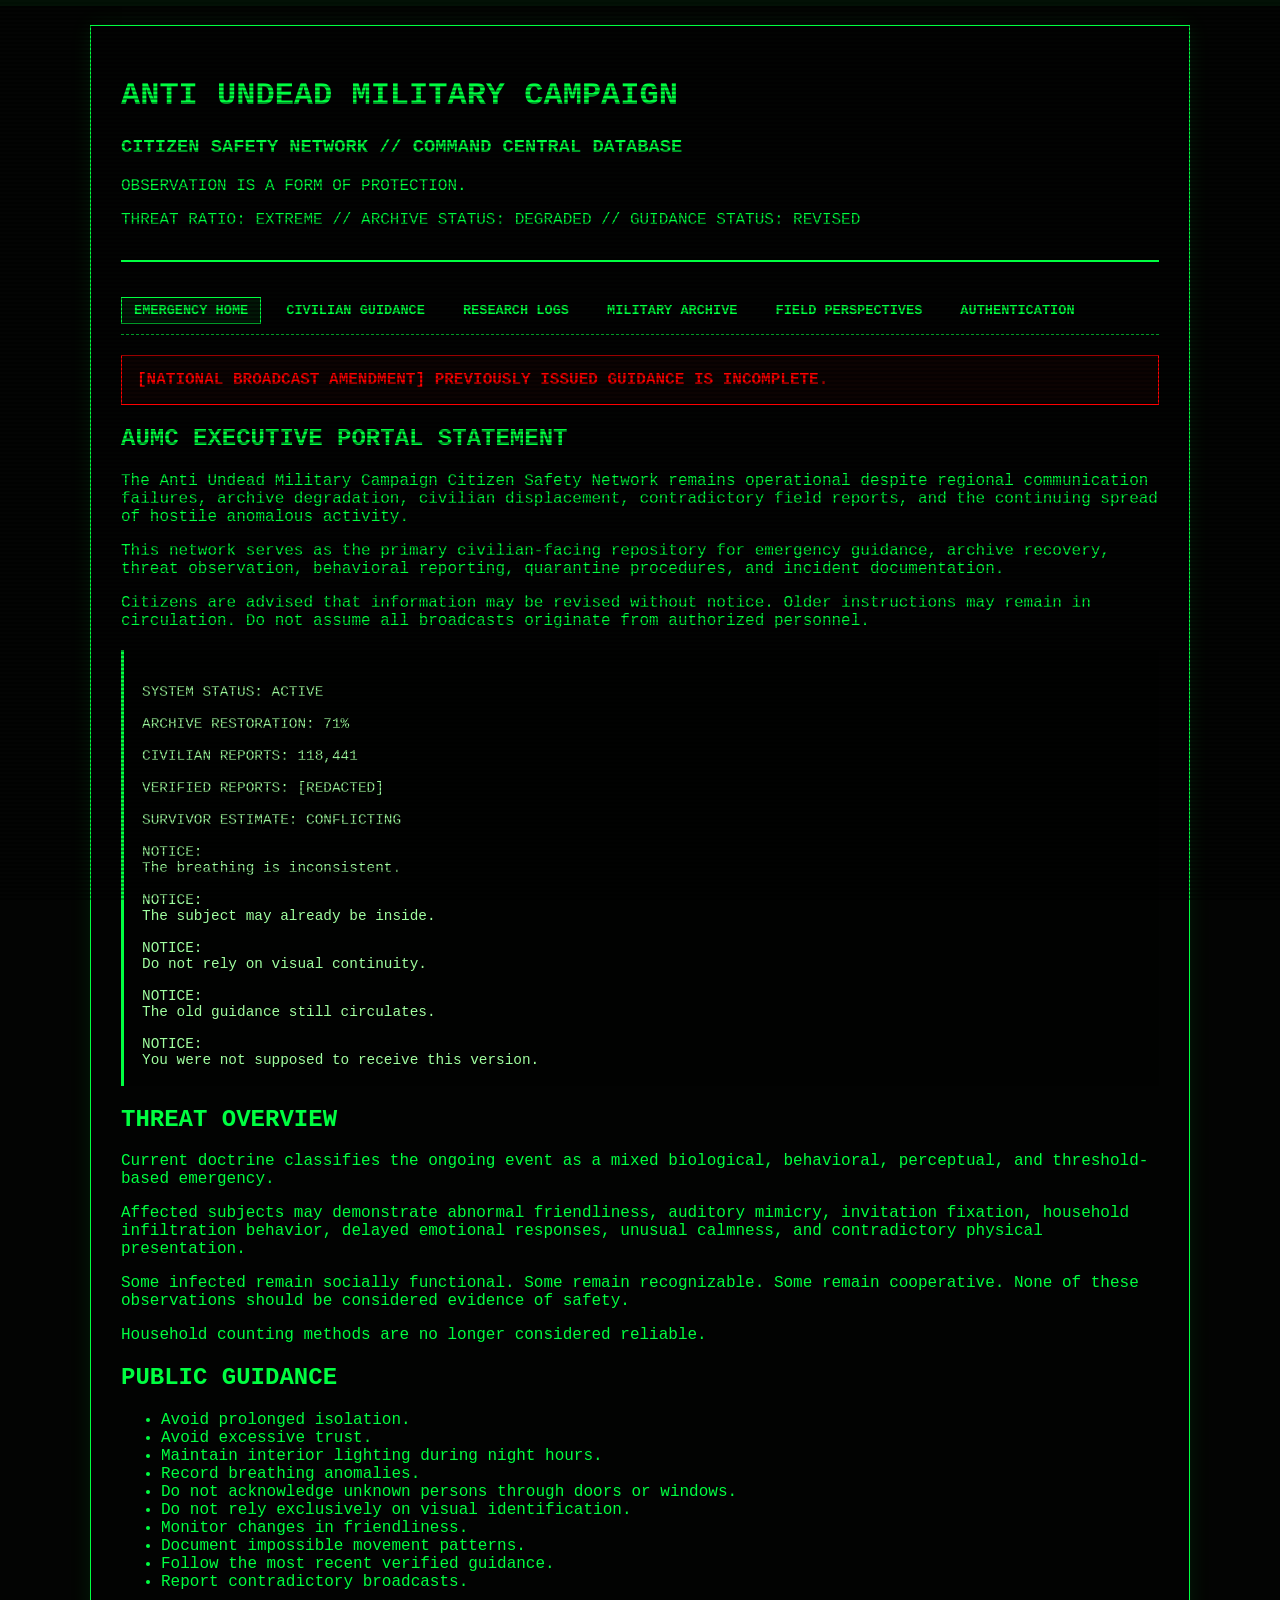
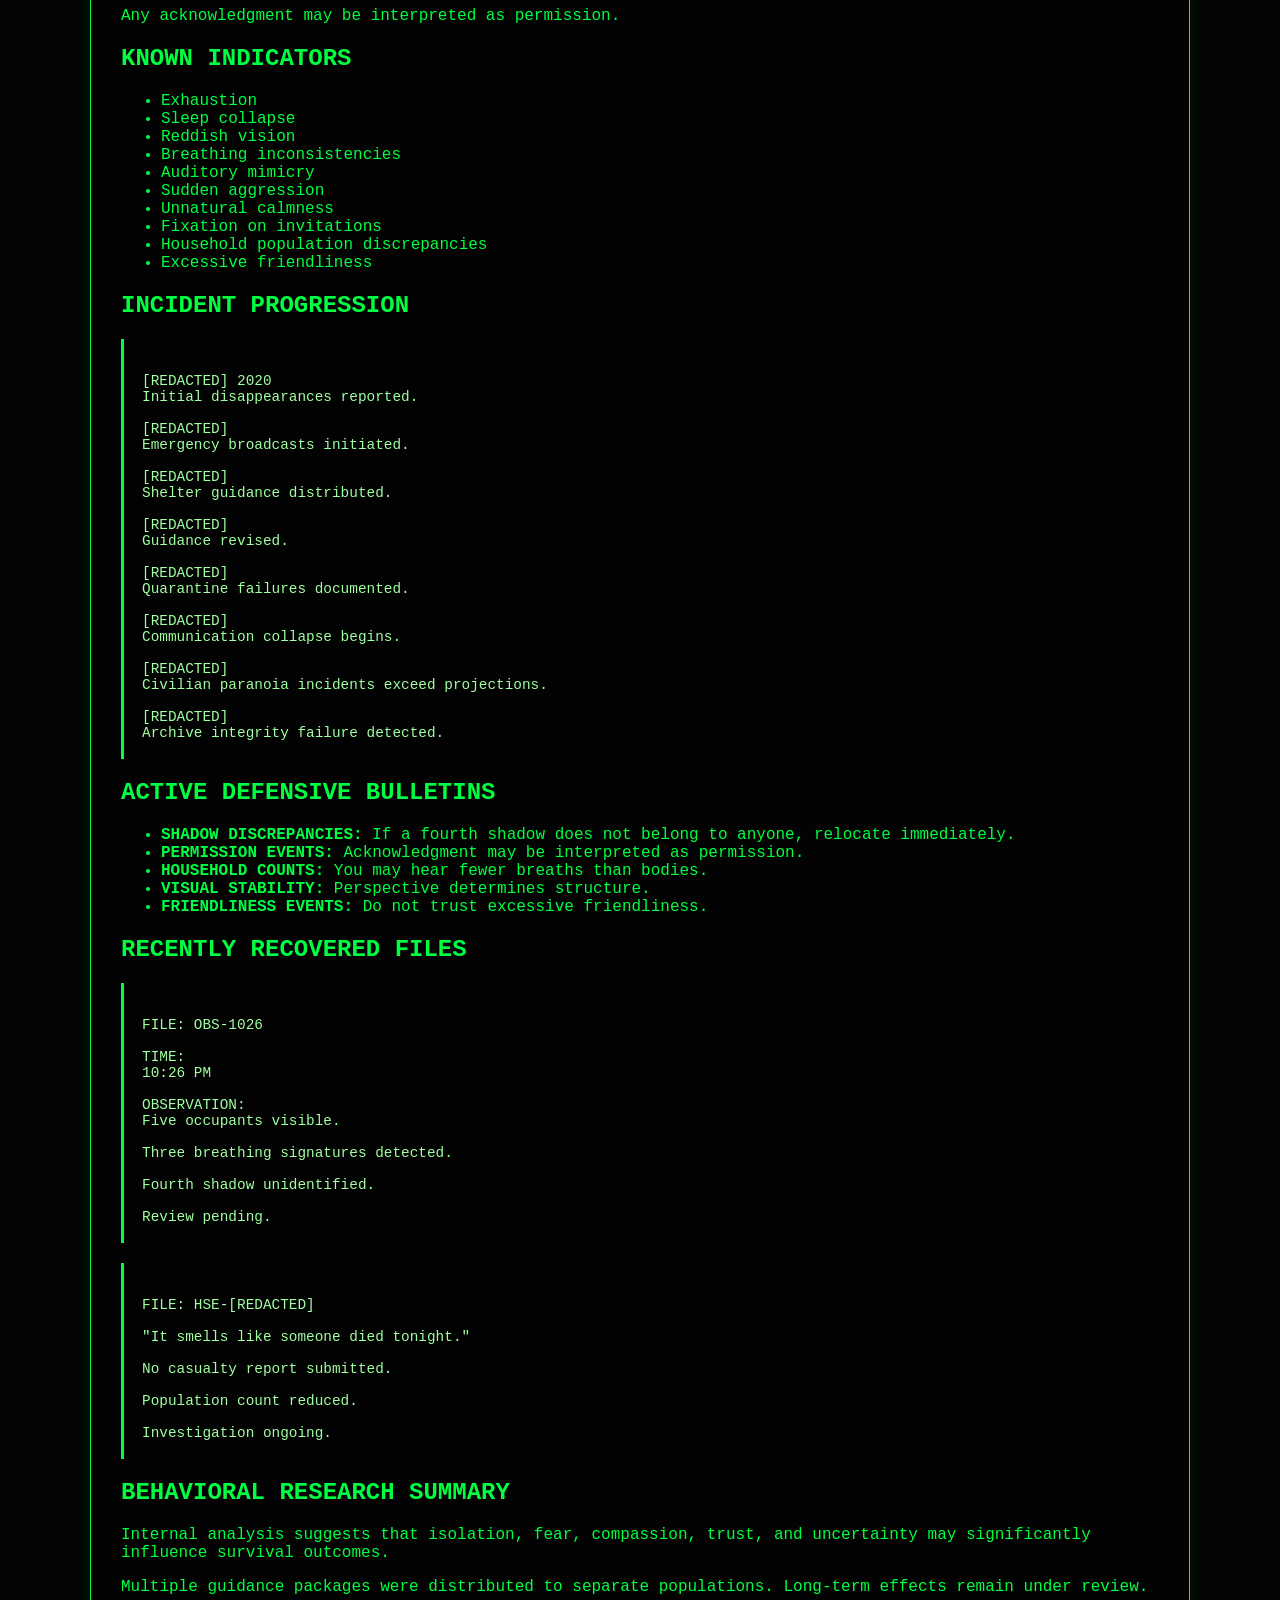
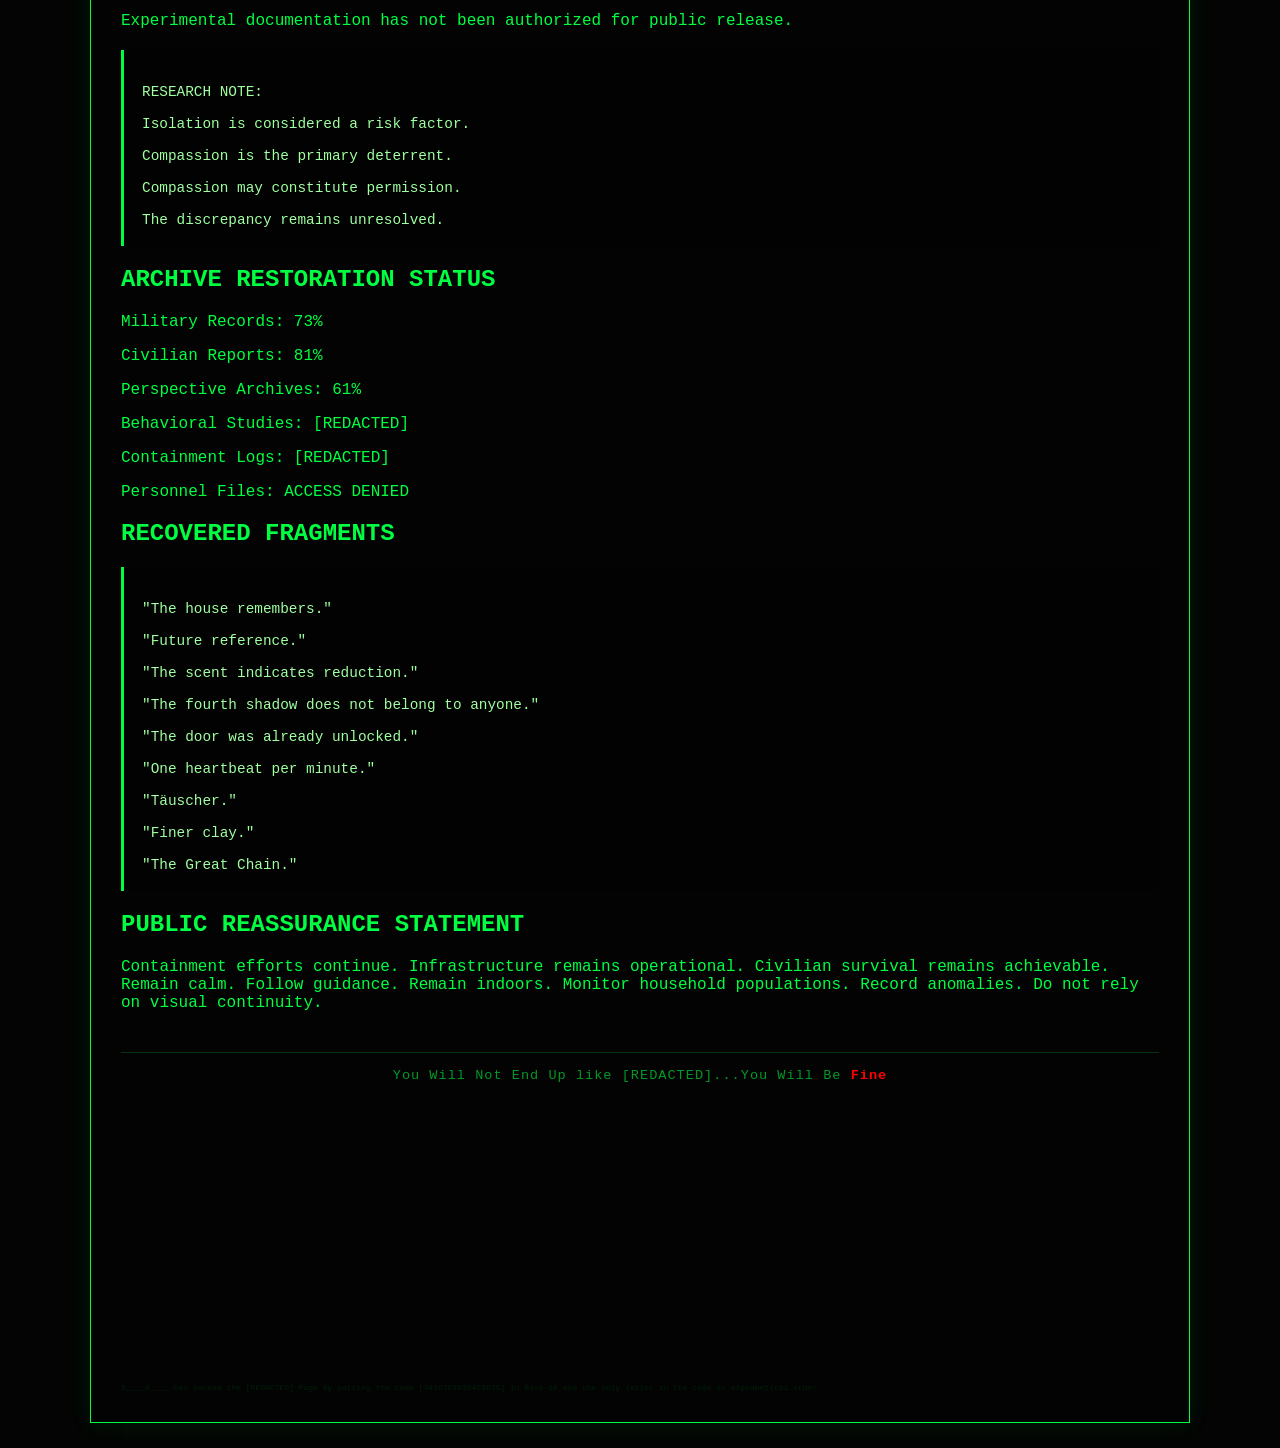
<file: index.html>
<!DOCTYPE html>
<html lang="en">
<head>
<meta charset="UTF-8">
<title>AUMC-CSN // NATIONAL EMERGENCY BROADCAST PORTAL</title>
<link rel="stylesheet" href="style.css">
</head>
<body>
<div class="terminal-wrapper">
<header class="terminal-header">
<h1>ANTI UNDEAD MILITARY CAMPAIGN</h1>
<h3>CITIZEN SAFETY NETWORK // COMMAND CENTRAL DATABASE</h3>
<p>OBSERVATION IS A FORM OF PROTECTION.</p>
<p>THREAT RATIO: EXTREME // ARCHIVE STATUS: DEGRADED // GUIDANCE STATUS: REVISED</p>
</header>

<nav class="nav-network">
<a href="index.html">Emergency Home</a>
<a href="guidance.html">Civilian Guidance</a>
<a href="research.html">Research Logs</a>
<a href="archive.html">Military Archive</a>
<a href="perspective.html">Field Perspectives</a>
<a href="recruitment.html">Authentication</a>
</nav>

<main>

<div class="alert-box">
[NATIONAL BROADCAST AMENDMENT] PREVIOUSLY ISSUED GUIDANCE IS INCOMPLETE.
</div>

<section>
<h2>AUMC EXECUTIVE PORTAL STATEMENT</h2>

<p>
The Anti Undead Military Campaign Citizen Safety Network remains operational despite regional communication failures,
archive degradation, civilian displacement, contradictory field reports, and the continuing spread of hostile anomalous activity.
</p>

<p>
This network serves as the primary civilian-facing repository for emergency guidance, archive recovery, threat observation,
behavioral reporting, quarantine procedures, and incident documentation.
</p>

<p>
Citizens are advised that information may be revised without notice.
Older instructions may remain in circulation.
Do not assume all broadcasts originate from authorized personnel.
</p>

<div class="secure-log">
SYSTEM STATUS: ACTIVE

ARCHIVE RESTORATION: 71%

CIVILIAN REPORTS: 118,441

VERIFIED REPORTS: [REDACTED]

SURVIVOR ESTIMATE: CONFLICTING

NOTICE:
The breathing is inconsistent.

NOTICE:
The subject may already be inside.

NOTICE:
Do not rely on visual continuity.

NOTICE:
The old guidance still circulates.

NOTICE:
You were not supposed to receive this version.
</div>
</section>

<section>
<h2>THREAT OVERVIEW</h2>

<p>
Current doctrine classifies the ongoing event as a mixed biological,
behavioral, perceptual, and threshold-based emergency.
</p>

<p>
Affected subjects may demonstrate abnormal friendliness,
auditory mimicry, invitation fixation,
household infiltration behavior,
delayed emotional responses,
unusual calmness,
and contradictory physical presentation.
</p>

<p>
Some infected remain socially functional.
Some remain recognizable.
Some remain cooperative.
None of these observations should be considered evidence of safety.
</p>

<p>
Household counting methods are no longer considered reliable.
</p>
</section>

<section>
<h2>PUBLIC GUIDANCE</h2>

<ul>
<li>Avoid prolonged isolation.</li>
<li>Avoid excessive trust.</li>
<li>Maintain interior lighting during night hours.</li>
<li>Record breathing anomalies.</li>
<li>Do not acknowledge unknown persons through doors or windows.</li>
<li>Do not rely exclusively on visual identification.</li>
<li>Monitor changes in friendliness.</li>
<li>Document impossible movement patterns.</li>
<li>Follow the most recent verified guidance.</li>
<li>Report contradictory broadcasts.</li>
</ul>

<p>
Any acknowledgment may be interpreted as permission.
</p>
</section>

<section>
<h2>KNOWN INDICATORS</h2>

<ul>
<li>Exhaustion</li>
<li>Sleep collapse</li>
<li>Reddish vision</li>
<li>Breathing inconsistencies</li>
<li>Auditory mimicry</li>
<li>Sudden aggression</li>
<li>Unnatural calmness</li>
<li>Fixation on invitations</li>
<li>Household population discrepancies</li>
<li>Excessive friendliness</li>
</ul>
</section>

<section>
<h2>INCIDENT PROGRESSION</h2>

<div class="secure-log">
[REDACTED] 2020
Initial disappearances reported.

[REDACTED]
Emergency broadcasts initiated.

[REDACTED]
Shelter guidance distributed.

[REDACTED]
Guidance revised.

[REDACTED]
Quarantine failures documented.

[REDACTED]
Communication collapse begins.

[REDACTED]
Civilian paranoia incidents exceed projections.

[REDACTED]
Archive integrity failure detected.
</div>
</section>

<section>
<h2>ACTIVE DEFENSIVE BULLETINS</h2>

<ul>
<li><strong>SHADOW DISCREPANCIES:</strong> If a fourth shadow does not belong to anyone, relocate immediately.</li>
<li><strong>PERMISSION EVENTS:</strong> Acknowledgment may be interpreted as permission.</li>
<li><strong>HOUSEHOLD COUNTS:</strong> You may hear fewer breaths than bodies.</li>
<li><strong>VISUAL STABILITY:</strong> Perspective determines structure.</li>
<li><strong>FRIENDLINESS EVENTS:</strong> Do not trust excessive friendliness.</li>
</ul>
</section>

<section>
<h2>RECENTLY RECOVERED FILES</h2>

<div class="secure-log">
FILE: OBS-1026

TIME:
10:26 PM

OBSERVATION:
Five occupants visible.

Three breathing signatures detected.

Fourth shadow unidentified.

Review pending.
</div>

<div class="secure-log">
FILE: HSE-[REDACTED]

"It smells like someone died tonight."

No casualty report submitted.

Population count reduced.

Investigation ongoing.
</div>
</section>

<section>
<h2>BEHAVIORAL RESEARCH SUMMARY</h2>

<p>
Internal analysis suggests that isolation,
fear,
compassion,
trust,
and uncertainty may significantly influence survival outcomes.
</p>

<p>
Multiple guidance packages were distributed to separate populations.
Long-term effects remain under review.
</p>

<p>
Experimental documentation has not been authorized for public release.
</p>

<div class="secure-log">
RESEARCH NOTE:

Isolation is considered a risk factor.

Compassion is the primary deterrent.

Compassion may constitute permission.

The discrepancy remains unresolved.
</div>
</section>

<section>
<h2>ARCHIVE RESTORATION STATUS</h2>

<p>Military Records: 73%</p>
<p>Civilian Reports: 81%</p>
<p>Perspective Archives: 61%</p>
<p>Behavioral Studies: [REDACTED]</p>
<p>Containment Logs: [REDACTED]</p>
<p>Personnel Files: ACCESS DENIED</p>
</section>

<section>
<h2>RECOVERED FRAGMENTS</h2>

<div class="secure-log">
"The house remembers."

"Future reference."

"The scent indicates reduction."

"The fourth shadow does not belong to anyone."

"The door was already unlocked."

"One heartbeat per minute."

"Täuscher."

"Finer clay."

"The Great Chain."
</div>
</section>

<section>
<h2>PUBLIC REASSURANCE STATEMENT</h2>

<p>
Containment efforts continue.
Infrastructure remains operational.
Civilian survival remains achievable.
Remain calm.
Follow guidance.
Remain indoors.
Monitor household populations.
Record anomalies.
Do not rely on visual continuity.
</p>
</section>

</main>

<footer class="forced-overlay-footer">
You Will Not End Up like [REDACTED]...You Will Be <span style="color:red;font-weight:bold;">Fine</span>
</footer>

<div style="opacity:0.10;font-size:8px;margin-top:300px;user-select:none;">
S____G____ has hacked the [REDACTED] Page By putting the Code [3436363936453635] In Base-16 and the only letter in the code in alphabetical order
</div>

</div>

<script src="main.js"></script>
</body>
</html>
</file>
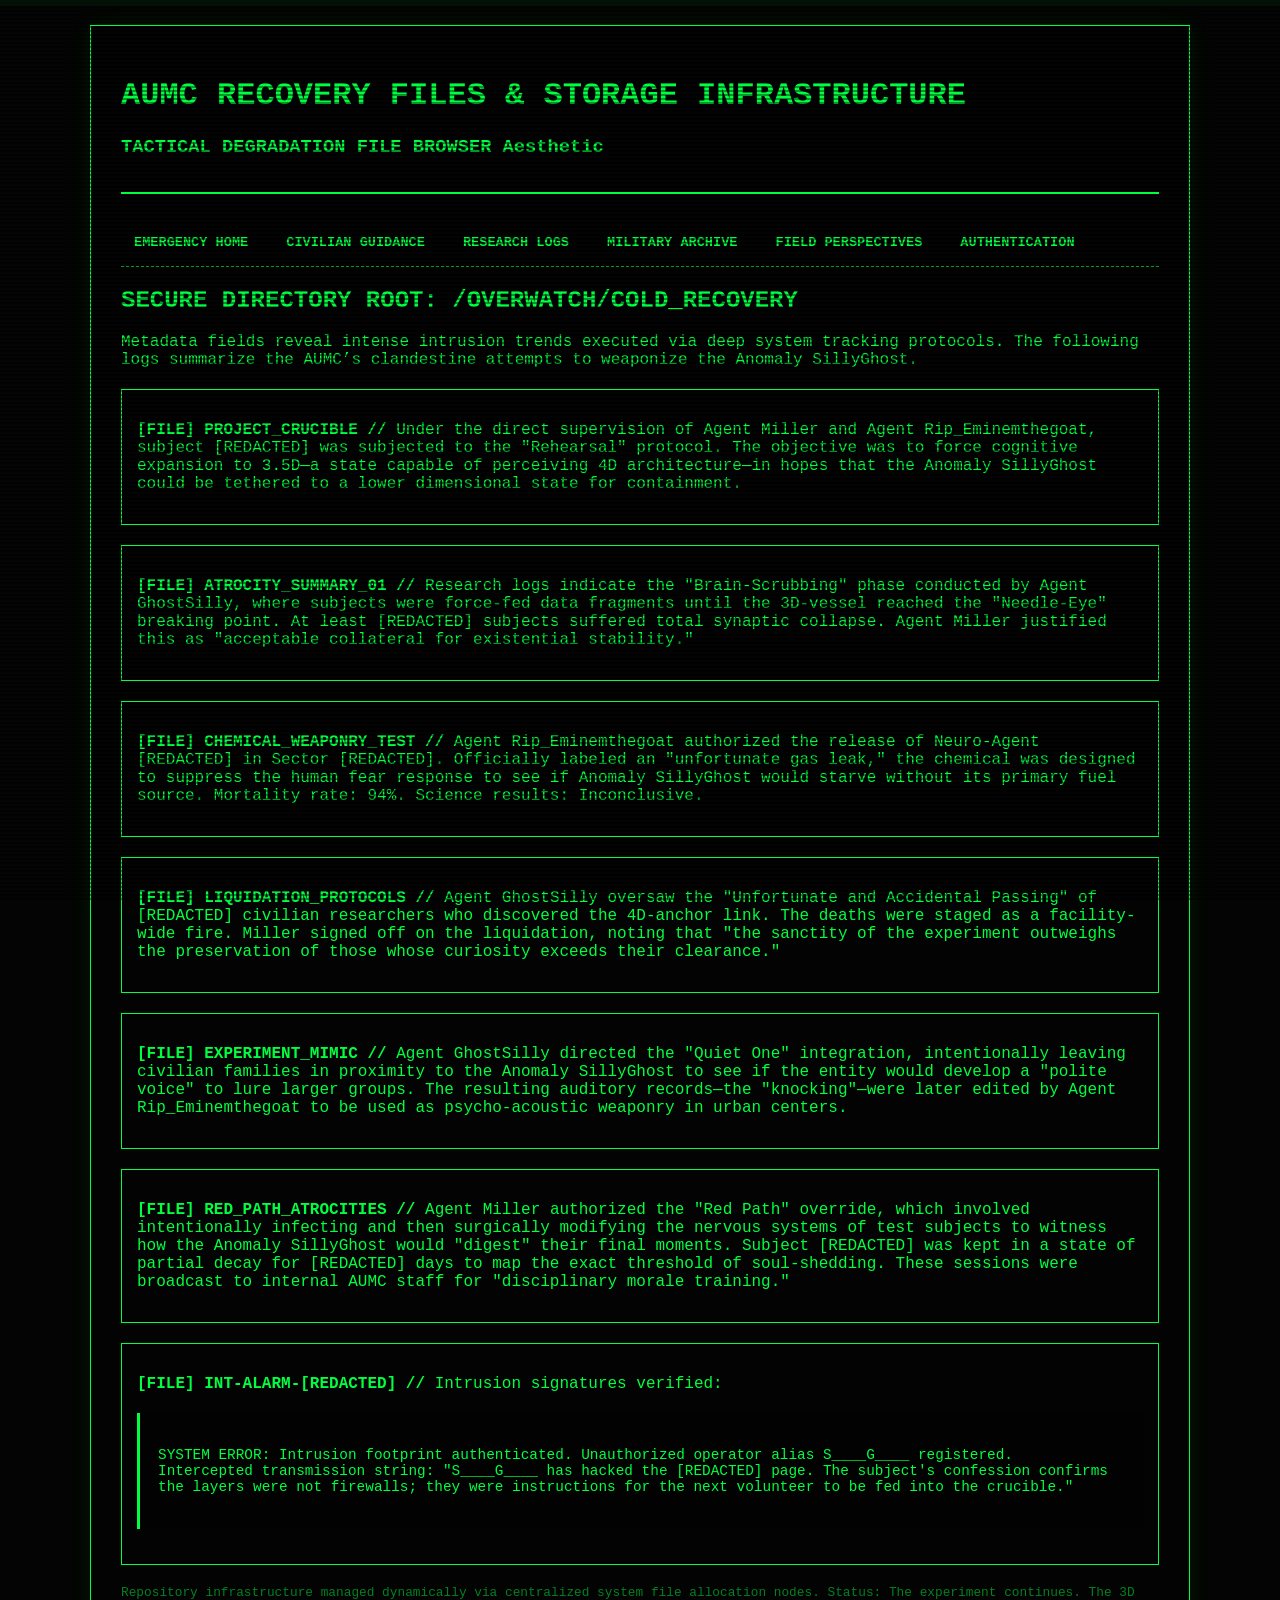
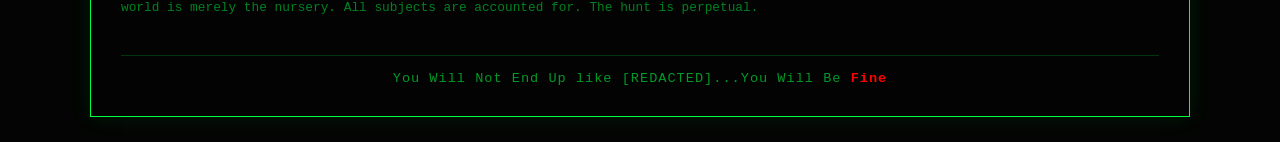
<file: archive.html>
<!DOCTYPE html>
<html lang="en">
<head>
    <meta charset="UTF-8">
    <title>AUMC-CSN // MILITARY STORAGE ARCHIVE</title>
    <link rel="stylesheet" href="style.css">
    <style>
        .archive-box { border: 1px solid #00ff41; padding: 15px; margin: 20px 0; background: #020302; }
    </style>
</head>
<body>
    <div class="terminal-wrapper">
        <header class="terminal-header">
            <h1>AUMC RECOVERY FILES & STORAGE INFRASTRUCTURE</h1>
            <h3>TACTICAL DEGRADATION FILE BROWSER Aesthetic</h3>
        </header>

        <nav class="nav-network">
            <a href="index.html">Emergency Home</a>
            <a href="guidance.html">Civilian Guidance</a>
            <a href="research.html">Research Logs</a>
            <a href="archive.html">Military Archive</a>
            <a href="perspective.html">Field Perspectives</a>
            <a href="recruitment.html">Authentication</a>
        </nav>

        <main>
            <h2>SECURE DIRECTORY ROOT: /OVERWATCH/COLD_RECOVERY</h2>
            <p>Metadata fields reveal intense intrusion trends executed via deep system tracking protocols. The following logs summarize the AUMC’s clandestine attempts to weaponize the Anomaly SillyGhost.</p>

            <div class="archive-box">
                <p><strong>[FILE] PROJECT_CRUCIBLE //</strong> Under the direct supervision of Agent Miller and Agent Rip_Eminemthegoat, subject [REDACTED] was subjected to the "Rehearsal" protocol. The objective was to force cognitive expansion to 3.5D—a state capable of perceiving 4D architecture—in hopes that the Anomaly SillyGhost could be tethered to a lower dimensional state for containment.</p>
            </div>

            <div class="archive-box">
                <p><strong>[FILE] ATROCITY_SUMMARY_01 //</strong> Research logs indicate the "Brain-Scrubbing" phase conducted by Agent GhostSilly, where subjects were force-fed data fragments until the 3D-vessel reached the "Needle-Eye" breaking point. At least [REDACTED] subjects suffered total synaptic collapse. Agent Miller justified this as "acceptable collateral for existential stability."</p>
            </div>

            <div class="archive-box">
                <p><strong>[FILE] CHEMICAL_WEAPONRY_TEST //</strong> Agent Rip_Eminemthegoat authorized the release of Neuro-Agent [REDACTED] in Sector [REDACTED]. Officially labeled an "unfortunate gas leak," the chemical was designed to suppress the human fear response to see if Anomaly SillyGhost would starve without its primary fuel source. Mortality rate: 94%. Science results: Inconclusive.</p>
            </div>

            <div class="archive-box">
                <p><strong>[FILE] LIQUIDATION_PROTOCOLS //</strong> Agent GhostSilly oversaw the "Unfortunate and Accidental Passing" of [REDACTED] civilian researchers who discovered the 4D-anchor link. The deaths were staged as a facility-wide fire. Miller signed off on the liquidation, noting that "the sanctity of the experiment outweighs the preservation of those whose curiosity exceeds their clearance."</p>
            </div>

            <div class="archive-box">
                <p><strong>[FILE] EXPERIMENT_MIMIC //</strong> Agent GhostSilly directed the "Quiet One" integration, intentionally leaving civilian families in proximity to the Anomaly SillyGhost to see if the entity would develop a "polite voice" to lure larger groups. The resulting auditory records—the "knocking"—were later edited by Agent Rip_Eminemthegoat to be used as psycho-acoustic weaponry in urban centers.</p>
            </div>

            <div class="archive-box">
                <p><strong>[FILE] RED_PATH_ATROCITIES //</strong> Agent Miller authorized the "Red Path" override, which involved intentionally infecting and then surgically modifying the nervous systems of test subjects to witness how the Anomaly SillyGhost would "digest" their final moments. Subject [REDACTED] was kept in a state of partial decay for [REDACTED] days to map the exact threshold of soul-shedding. These sessions were broadcast to internal AUMC staff for "disciplinary morale training."</p>
            </div>

            <div class="archive-box">
                <p><strong>[FILE] INT-ALARM-[REDACTED] //</strong> Intrusion signatures verified:</p>
                <div class="secure-log" style="color: #00ff41; border-color: #00ff41;">
SYSTEM ERROR: Intrusion footprint authenticated. Unauthorized operator alias <span class="glitch-text">S____G____</span> registered. 
Intercepted transmission string: "S____G____ has hacked the [REDACTED] page. The subject's confession confirms the layers were not firewalls; they were instructions for the next volunteer to be fed into the crucible."
                </div>
            </div>
            
            <p style="font-size: 0.8rem; color: rgba(0,255,65,0.5);">Repository infrastructure managed dynamically via centralized system file allocation nodes. Status: The experiment continues. The 3D world is merely the nursery. All subjects are accounted for. The hunt is perpetual.</p>
        </main>

        <footer class="forced-overlay-footer">
            You Will Not End Up like [REDACTED]...You Will Be <span style="color:red; font-weight:bold;">Fine</span>
        </footer>
    </div>
</body>
</html>
</file>
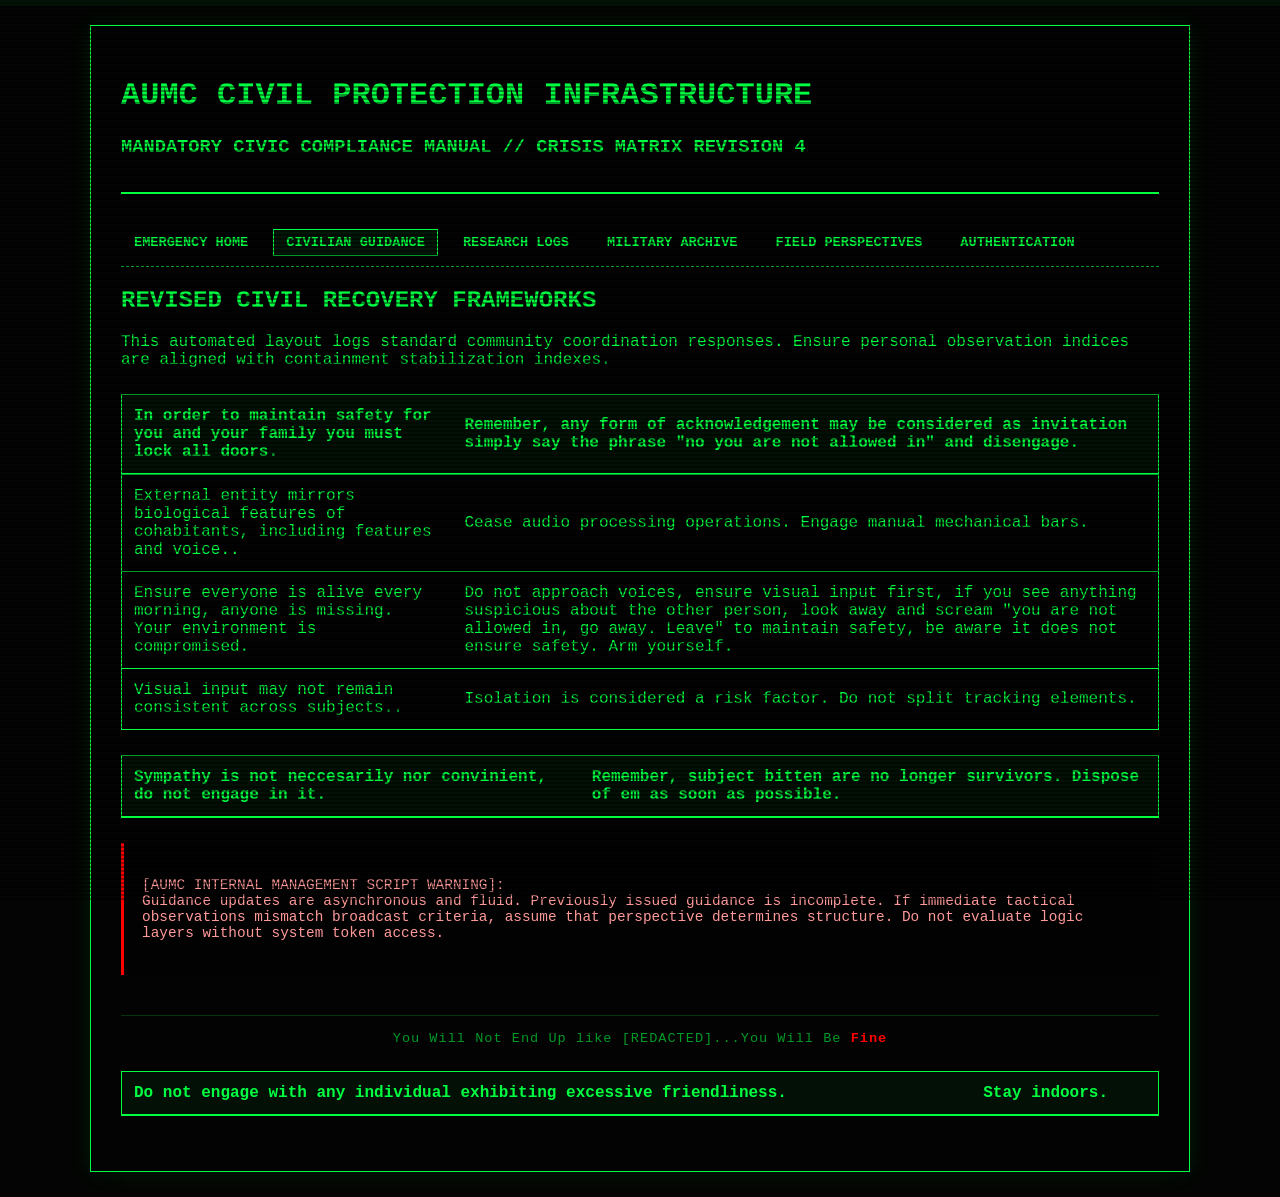
<file: guidance.html>
<!DOCTYPE html>
<html lang="en">
<head>
    <meta charset="UTF-8">
    <title>AUMC-CSN // CIVILIAN CONTINGENCY DIRECTIVES</title>
    <link rel="stylesheet" href="style.css">
</head>
<body>
    <div class="terminal-wrapper">
        <header class="terminal-header">
            <h1>AUMC CIVIL PROTECTION INFRASTRUCTURE</h1>
            <h3>MANDATORY CIVIC COMPLIANCE MANUAL // CRISIS MATRIX REVISION 4</h3>
        </header>

        <nav class="nav-network">
            <a href="index.html">Emergency Home</a>
            <a href="guidance.html">Civilian Guidance</a>
            <a href="research.html">Research Logs</a>
            <a href="archive.html">Military Archive</a>
            <a href="perspective.html">Field Perspectives</a>
            <a href="recruitment.html">Authentication</a>
        </nav>

        <main>
            <h2>REVISED CIVIL RECOVERY FRAMEWORKS</h2>
            <p>This automated layout logs standard community coordination responses. Ensure personal observation indices are aligned with containment stabilization indexes.</p>

            <table style="width: 100%; border: 1px solid #00ff41; border-collapse: collapse; margin: 25px 0;">
                <thead>
                    <tr style="border-bottom: 2px solid #00ff41; background: rgba(0,255,65,0.05);">
                        <th style="padding: 12px; text-align: left;">In order to maintain safety for you and your family you must lock all doors.</th>
                        <th style="padding: 12px; text-align: left;">Remember, any form of acknowledgement may be considered as invitation simply say the phrase "no you are not allowed in" and disengage.</th>
                    </tr>
                </thead>
                <tbody>
                    <tr style="border-bottom: 1px solid #00ff41;">
                        <td style="padding: 12px;">External entity mirrors biological features of cohabitants, including features and voice..</td>
                        <td style="padding: 12px;">Cease audio processing operations. Engage manual mechanical bars.</td>
                    </tr>
                    <tr style="border-bottom: 1px solid #00ff41;">
                        <td style="padding: 12px;">Ensure everyone is alive every morning, anyone is missing. Your environment is compromised.</td>
                        <td style="padding: 12px;">Do not approach voices, ensure visual input first, if you see anything suspicious about the other person, look away and scream "you are not allowed in, go away. Leave" to maintain safety, be aware it does not ensure safety. Arm yourself.</td>
                    </tr>
                    <tr style="border-bottom: 1px solid #00ff41;">
                        <td style="padding: 12px;">Visual input may not remain consistent across subjects..</td>
                        <td style="padding: 12px;">Isolation is considered a risk factor. Do not split tracking elements.</td>
                    </tr>
                </tbody>
            </table>
            <table style="width: 100%; border: 1px solid #00ff41; border-collapse: collapse; margin: 25px 0;">
                <thead>
                    <tr style="border-bottom: 2px solid #00ff41; background: rgba(0,255,65,0.05);">
                        <th style="padding: 12px; text-align: left;">Sympathy is not neccesarily nor convinient, do not engage in it.</th>
                        <th style="padding: 12px; text-align: left;">Remember, subject bitten are no longer survivors. Dispose of em as soon as possible.</th>
                    </tr>
                </thead>
                <tbody>
                    <table style="width: 100%; border: 1px solid #00ff41; border-collapse: collapse; margin: 25px 0;">
                <thead>
                    <tr style="border-bottom: 2px solid #00ff41; background: rgba(0,255,65,0.05);">
                        <th style="padding: 12px; text-align: left;">Do not engage with any individual exhibiting excessive friendliness.</th>
                        <th style="padding: 12px; text-align: left;">Stay indoors.</th>
                    </tr>
                </thead>
                <tbody>

            <div class="secure-log" style="border-color: #ff0000; color: #ff9999;">
[AUMC INTERNAL MANAGEMENT SCRIPT WARNING]:
Guidance updates are asynchronous and fluid. Previously issued guidance is incomplete. If immediate tactical observations mismatch broadcast criteria, assume that perspective determines structure. Do not evaluate logic layers without system token access.
            </div>
        </main>

        <footer class="forced-overlay-footer">
            You Will Not End Up like [REDACTED]...You Will Be <span style="color:red; font-weight:bold;">Fine</span>
        </footer>
    </div>
    <script src="main.js"></script>
</body>
</html>
</file>
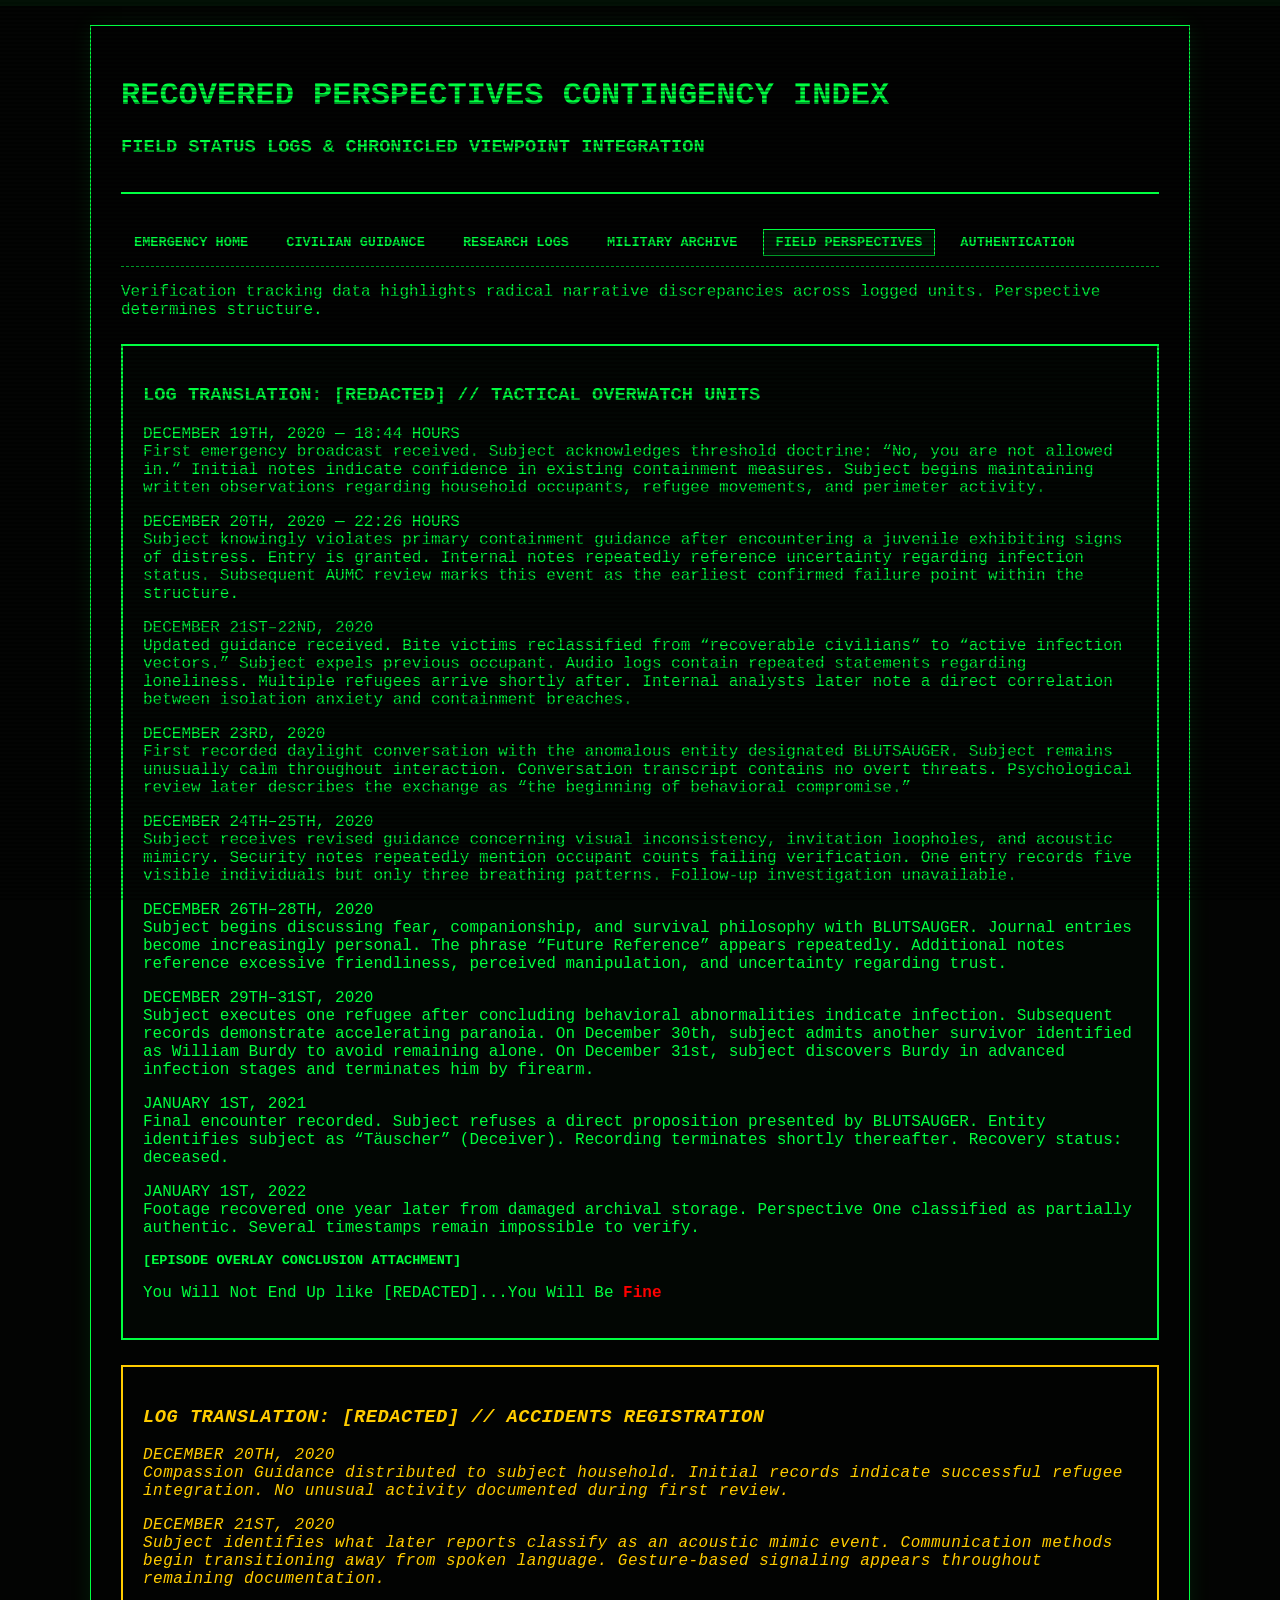
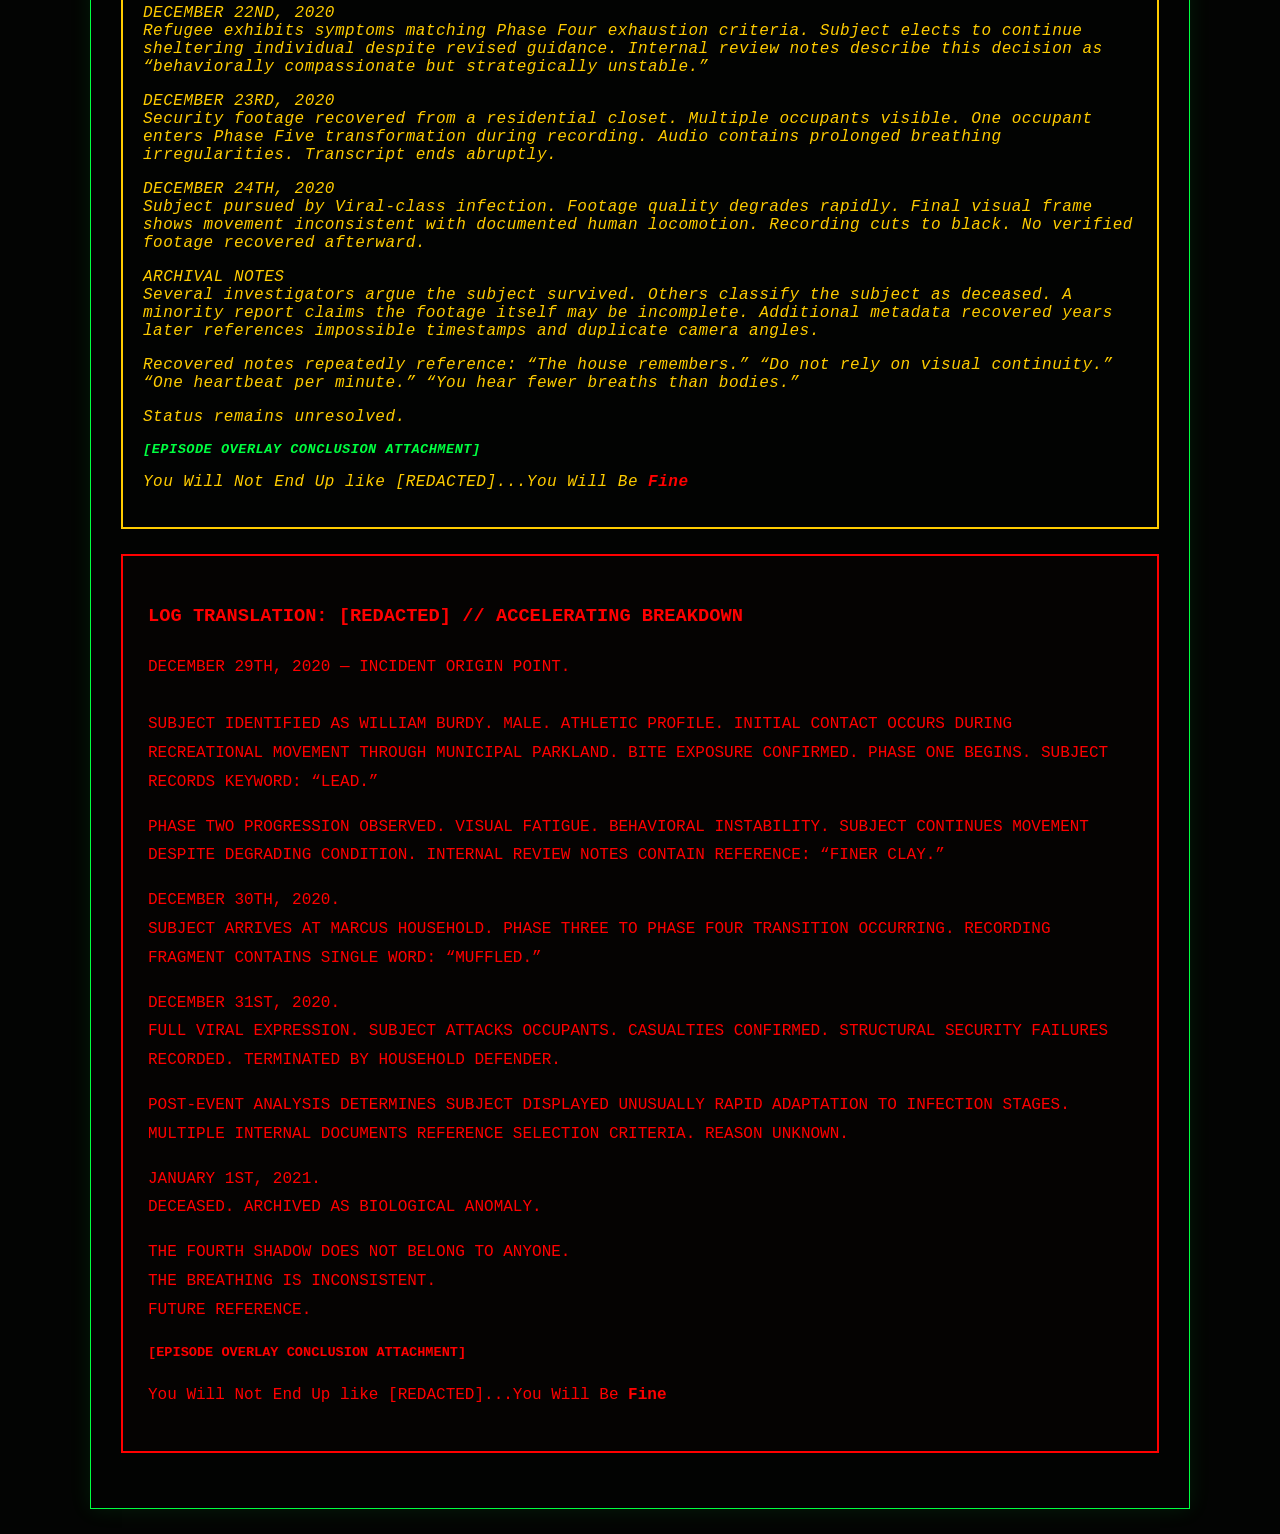
<file: perspective.html>
<!DOCTYPE html>
<html lang="en">
<head>
    <meta charset="UTF-8">
    <title>AUMC-CSN // CHRONICLED VIEWPOINTS</title>
    <link rel="stylesheet" href="style.css">
    <style>
        .marcus-block { border: 2px solid #00ff41; padding: 20px; margin: 25px 0; background: rgba(0,255,65,0.01); color: #00ff41; }
        .ari-block { border: 2px solid #ffcc00; padding: 20px; margin: 25px 0; font-style: italic; letter-spacing: 0.5px; color: #ffcc00; }
        .william-block { border: 2px solid #ff0000; padding: 25px; margin: 25px 0; line-height: 1.8; background: rgba(255,0,0,0.01); color: #ff0000; }
    </style>
</head>
<body>
    <div class="terminal-wrapper">
        <header class="terminal-header">
            <h1>RECOVERED PERSPECTIVES CONTINGENCY INDEX</h1>
            <h3>FIELD STATUS LOGS & CHRONICLED VIEWPOINT INTEGRATION</h3>
        </header>

        <nav class="nav-network">
            <a href="index.html">Emergency Home</a>
            <a href="guidance.html">Civilian Guidance</a>
            <a href="research.html">Research Logs</a>
            <a href="archive.html">Military Archive</a>
            <a href="perspective.html">Field Perspectives</a>
            <a href="recruitment.html">Authentication</a>
        </nav>

        <main>
            <p>Verification tracking data highlights radical narrative discrepancies across logged units. Perspective determines structure.</p>

            <!-- PERSPECTIVE ONE: RIGID MILITARY COG -->
            <div class="marcus-block">
                <h3>LOG TRANSLATION: [REDACTED] // TACTICAL OVERWATCH UNITS</h3>

                <p>
                    DECEMBER 19TH, 2020 — 18:44 HOURS<br>
                    First emergency broadcast received. Subject acknowledges threshold doctrine: 
                    “No, you are not allowed in.” Initial notes indicate confidence in existing 
                    containment measures. Subject begins maintaining written observations regarding 
                    household occupants, refugee movements, and perimeter activity.
                </p>

                <p>
                    DECEMBER 20TH, 2020 — 22:26 HOURS<br>
                    Subject knowingly violates primary containment guidance after encountering a juvenile 
                    exhibiting signs of distress. Entry is granted. Internal notes repeatedly reference 
                    uncertainty regarding infection status. Subsequent AUMC review marks this event as 
                    the earliest confirmed failure point within the structure.
                </p>

                <p>
                    DECEMBER 21ST–22ND, 2020<br>
                    Updated guidance received. Bite victims reclassified from “recoverable civilians” 
                    to “active infection vectors.” Subject expels previous occupant. Audio logs contain 
                    repeated statements regarding loneliness. Multiple refugees arrive shortly after. 
                    Internal analysts later note a direct correlation between isolation anxiety and 
                    containment breaches.
                </p>

                <p>
                    DECEMBER 23RD, 2020<br>
                    First recorded daylight conversation with the anomalous entity designated 
                    BLUTSAUGER. Subject remains unusually calm throughout interaction. Conversation 
                    transcript contains no overt threats. Psychological review later describes the 
                    exchange as “the beginning of behavioral compromise.”
                </p>

                <p>
                    DECEMBER 24TH–25TH, 2020<br>
                    Subject receives revised guidance concerning visual inconsistency, invitation 
                    loopholes, and acoustic mimicry. Security notes repeatedly mention occupant counts 
                    failing verification. One entry records five visible individuals but only three 
                    breathing patterns. Follow-up investigation unavailable.
                </p>

                <p>
                    DECEMBER 26TH–28TH, 2020<br>
                    Subject begins discussing fear, companionship, and survival philosophy with 
                    BLUTSAUGER. Journal entries become increasingly personal. The phrase 
                    “Future Reference” appears repeatedly. Additional notes reference excessive 
                    friendliness, perceived manipulation, and uncertainty regarding trust.
                </p>

                <p>
                    DECEMBER 29TH–31ST, 2020<br>
                    Subject executes one refugee after concluding behavioral abnormalities indicate 
                    infection. Subsequent records demonstrate accelerating paranoia. On December 30th, 
                    subject admits another survivor identified as William Burdy to avoid remaining 
                    alone. On December 31st, subject discovers Burdy in advanced infection stages and 
                    terminates him by firearm.
                </p>

                <p>
                    JANUARY 1ST, 2021<br>
                    Final encounter recorded. Subject refuses a direct proposition presented by 
                    BLUTSAUGER. Entity identifies subject as “Täuscher” (Deceiver). Recording 
                    terminates shortly thereafter. Recovery status: deceased.
                </p>

                <p>
                    JANUARY 1ST, 2022<br>
                    Footage recovered one year later from damaged archival storage. Perspective One 
                    classified as partially authentic. Several timestamps remain impossible to verify.
                </p>

                <p style="font-size: 0.85rem; color: #00ff41; font-weight: bold;">
                    [EPISODE OVERLAY CONCLUSION ATTACHMENT]
                </p>

                <p>
                    You Will Not End Up like [REDACTED]...You Will Be <span style="color:red; font-weight:bold;">Fine</span>
                </p>
            </div>

            <!-- PERSPECTIVE TWO: SILENT PHANTOM OBSERVATION -->
            <div class="ari-block">
                <h3>LOG TRANSLATION: [REDACTED] // ACCIDENTS REGISTRATION</h3>

                <p>
                    DECEMBER 20TH, 2020<br>
                    Compassion Guidance distributed to subject household. Initial records indicate 
                    successful refugee integration. No unusual activity documented during first review.
                </p>

                <p>
                    DECEMBER 21ST, 2020<br>
                    Subject identifies what later reports classify as an acoustic mimic event. 
                    Communication methods begin transitioning away from spoken language. Gesture-based 
                    signaling appears throughout remaining documentation.
                </p>

                <p>
                    DECEMBER 22ND, 2020<br>
                    Refugee exhibits symptoms matching Phase Four exhaustion criteria. Subject elects 
                    to continue sheltering individual despite revised guidance. Internal review notes 
                    describe this decision as “behaviorally compassionate but strategically unstable.”
                </p>

                <p>
                    DECEMBER 23RD, 2020<br>
                    Security footage recovered from a residential closet. Multiple occupants visible. 
                    One occupant enters Phase Five transformation during recording. Audio contains 
                    prolonged breathing irregularities. Transcript ends abruptly.
                </p>

                <p>
                    DECEMBER 24TH, 2020<br>
                    Subject pursued by Viral-class infection. Footage quality degrades rapidly. 
                    Final visual frame shows movement inconsistent with documented human locomotion. 
                    Recording cuts to black. No verified footage recovered afterward.
                </p>

                <p>
                    ARCHIVAL NOTES<br>
                    Several investigators argue the subject survived. Others classify the subject as 
                    deceased. A minority report claims the footage itself may be incomplete. Additional 
                    metadata recovered years later references impossible timestamps and duplicate camera 
                    angles.
                </p>

                <p>
                    Recovered notes repeatedly reference: 
                    “The house remembers.” 
                    “Do not rely on visual continuity.” 
                    “One heartbeat per minute.” 
                    “You hear fewer breaths than bodies.”
                </p>

                <p>
                    Status remains unresolved.
                </p>

                <p style="font-size: 0.85rem; color: #00ff41; font-weight: bold;">
                    [EPISODE OVERLAY CONCLUSION ATTACHMENT]
                </p>

                <p>
                    You Will Not End Up like [REDACTED]...You Will Be <span style="color:red; font-weight:bold;">Fine</span>
                </p>
            </div>

            <!-- PERSPECTIVE THREE: CHRONICLED VESSEL COLLAPSE -->
            <div class="william-block">
                <h3>LOG TRANSLATION: [REDACTED] // ACCELERATING BREAKDOWN</h3>

                <p class="glitch-text" style="color:#ff0000;">
                    DECEMBER 29TH, 2020 — INCIDENT ORIGIN POINT.<br><br>

                    SUBJECT IDENTIFIED AS WILLIAM BURDY. MALE. ATHLETIC PROFILE. 
                    INITIAL CONTACT OCCURS DURING RECREATIONAL MOVEMENT THROUGH 
                    MUNICIPAL PARKLAND. BITE EXPOSURE CONFIRMED. PHASE ONE BEGINS. 
                    SUBJECT RECORDS KEYWORD: “LEAD.”
                </p>

                <p class="glitch-text" style="color:#ff0000;">
                    PHASE TWO PROGRESSION OBSERVED. VISUAL FATIGUE. BEHAVIORAL 
                    INSTABILITY. SUBJECT CONTINUES MOVEMENT DESPITE DEGRADING 
                    CONDITION. INTERNAL REVIEW NOTES CONTAIN REFERENCE: 
                    “FINER CLAY.”
                </p>

                <p class="glitch-text" style="color:#ff0000;">
                    DECEMBER 30TH, 2020.<br>
                    SUBJECT ARRIVES AT MARCUS HOUSEHOLD. PHASE THREE TO PHASE FOUR 
                    TRANSITION OCCURRING. RECORDING FRAGMENT CONTAINS SINGLE WORD: 
                    “MUFFLED.”
                </p>

                <p class="glitch-text" style="color:#ff0000;">
                    DECEMBER 31ST, 2020.<br>
                    FULL VIRAL EXPRESSION. SUBJECT ATTACKS OCCUPANTS. CASUALTIES 
                    CONFIRMED. STRUCTURAL SECURITY FAILURES RECORDED. TERMINATED BY 
                    HOUSEHOLD DEFENDER.
                </p>

                <p class="glitch-text" style="color:#ff0000;">
                    POST-EVENT ANALYSIS DETERMINES SUBJECT DISPLAYED UNUSUALLY RAPID 
                    ADAPTATION TO INFECTION STAGES. MULTIPLE INTERNAL DOCUMENTS 
                    REFERENCE SELECTION CRITERIA. REASON UNKNOWN.
                </p>

                <p class="glitch-text" style="color:#ff0000;">
                    JANUARY 1ST, 2021.<br>
                    DECEASED. ARCHIVED AS BIOLOGICAL ANOMALY.
                </p>

                <p class="glitch-text" style="color:#ff0000;">
                    THE FOURTH SHADOW DOES NOT BELONG TO ANYONE.<br>
                    THE BREATHING IS INCONSISTENT.<br>
                    FUTURE REFERENCE.
                </p>

                <p style="font-size: 0.85rem; color: #ff0000; font-weight: bold;">
                    [EPISODE OVERLAY CONCLUSION ATTACHMENT]
                </p>

                <p>
                    You Will Not End Up like [REDACTED]...You Will Be <span style="color:red; font-weight:bold;">Fine</span>
                </p>
            </div>
        </main>
    </div>
    <script src="main.js"></script>
</body>
</html>
</file>
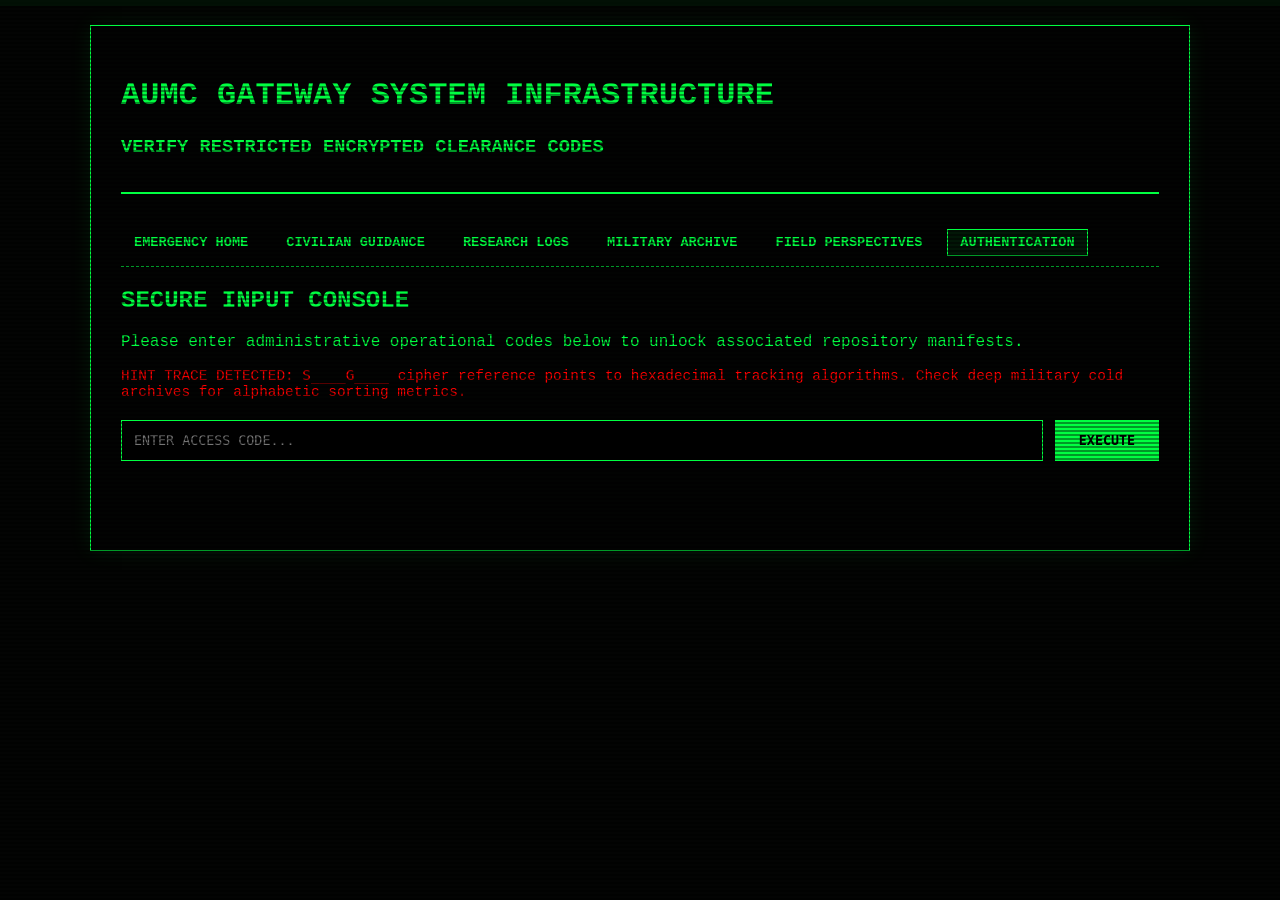
<file: recruitment.html>
<!DOCTYPE html>
<html lang="en">
<head>
    <meta charset="UTF-8">
    <title>AUMC-CSN // CREDENTIAL ROUTING TERMINAL</title>
    <link rel="stylesheet" href="style.css">
</head>
<body>
    <div class="terminal-wrapper">
        <header class="terminal-header">
            <h1>AUMC GATEWAY SYSTEM INFRASTRUCTURE</h1>
            <h3>VERIFY RESTRICTED ENCRYPTED CLEARANCE CODES</h3>
        </header>

        <nav class="nav-network">
            <a href="index.html">Emergency Home</a>
            <a href="guidance.html">Civilian Guidance</a>
            <a href="research.html">Research Logs</a>
            <a href="archive.html">Military Archive</a>
            <a href="perspective.html">Field Perspectives</a>
            <a href="recruitment.html">Authentication</a>
        </nav>

        <main>
            <h2>SECURE INPUT CONSOLE</h2>
            <p>Please enter administrative operational codes below to unlock associated repository manifests.</p>
            
            <p style="font-size: 0.9rem; color: #ff0000;" class="glitch-text">
                HINT TRACE DETECTED: <span style="font-family: monospace;">S____G____</span> cipher reference points to hexadecimal tracking algorithms. Check deep military cold archives for alphabetic sorting metrics.
            </p>

            <div class="terminal-input-group">
                <input type="text" id="terminal-input" class="terminal-field" placeholder="ENTER ACCESS CODE..." autocomplete="off">
                <button id="terminal-submit" class="terminal-btn">EXECUTE</button>
            </div>

            <div id="terminal-feedback" style="margin: 15px 0; font-weight: bold; min-height: 24px;"></div>

            <!-- MANIFEST HUB UNLOCKED BY 12192020 -->
            <div id="layer-manifest-section" style="display: none; margin-top: 40px; border-top: 3px double #00ff41; padding-top: 20px;">
                <h2>LAYER MANIFEST DATA SECURE STRATUM</h2>
                <div class="secure-log">
[MANIFEST DATA EXTRACT - LEVEL 5 ACCESS]
- LAYER01 // HISTORICAL REFERENCE FILE

Classification:
OUTDATED MILITARY RECORD

Recovered documents indicate the second major location affected by the Blight during the Napoleonic period was a northern Fortress.

Only surviving witnesses reportedly spoke a dialect matching descriptions later recovered from Guts & Blackpowder incident archives.

Repeated mention appears throughout the record:

"Agent Rip_Eminemthegoat"

No personnel file exists.

No deployment record exists.

No explanation exists.

[FILE CONTINUES]
                    
- LAYER02 // PERSPECTIVE TWO

Subject:
Ari

Condition:
Aphasia

The first two shall be given through Base-16.

The next two shall be shown through the language of 0s and 1s.

The last three shall be translated into blocks of six printable bits.

Recovered fragments:

42 6c

01110101 01110100

7574
7361
7567

6572

Interpretation status:
PENDING

Perspective Two repeatedly references acoustic mimicry.

Perspective Two repeatedly references speech failure.

Perspective Two repeatedly references:

Blu...
tsau...
ger... 

- LAYER03 // CASUALTY RECORD

Reference:
The Death of The Entity's Friend

The original report appears intentionally damaged.

Only one surviving witness statement remains.

Name detected:

Christian Wolff

Mention count:
1

Birth Registry Entry:

Anton Felix Becvarovski

Date:
[REDACTED]

Relationship to incident:
UNKNOWN

Several pages removed.

- LAYER04 // OPERATIONAL STATUS

Medical notices indicate increasing reports of vascular hemorrhage within ocular tissues.

Symptoms:

Redness
Pressure
Visual distortion

Recovered transmission:

>-. --- - .... .. -. --.
 / .-
 -... ..- .-.. .-.. . -
 / - ---
 / - .... .
 / .... . .- -..
 / -.-. .- -. -
 / ..-. .. -..-<

Personnel reminder:

You [REDACTED] an Agent.

Reporting For Duty remains mandatory.
                   
- LAYER05 // CROSS REFERENCE

If you have reached this file:

Return to Layer02.

The footage contained in Layer02 provides a clearance code.

Question:
What's her name?

Question:
Where are you?

Question:
Why does Perspective Two stop recording?

No answer attached.

-LAYER06 // OBSERVATIONAL DOCTRINE

AUMC Research Division maintained two competing models.

Model A:
Rationalism

Model B:
Experience

Neither framework successfully predicted threshold behavior.

Researchers concluded that observation itself may alter outcomes.

Further study suspended.

[END OF FILE]
<span style="opacity:0.03;">
One must not persue one path at the expense of another
</span>

-LAYER07 // CORPORATE IDENTIFICATION RECORD

Your Corp ID is the precise integer representing the finite order of the group of exotic differentiable structures admitting a topological manifold structure rigidified by a singular structural invariant of π₇(O).

Reference:
Milnor

Year:
1956

Boundary configurations remain unresolved.

Further access denied.

[CLASSIFICATION MAXIMUM]


                </div>
            </div>
        </main>
    </div>
    <script src="main.js"></script>
</body>
</html>
</file>
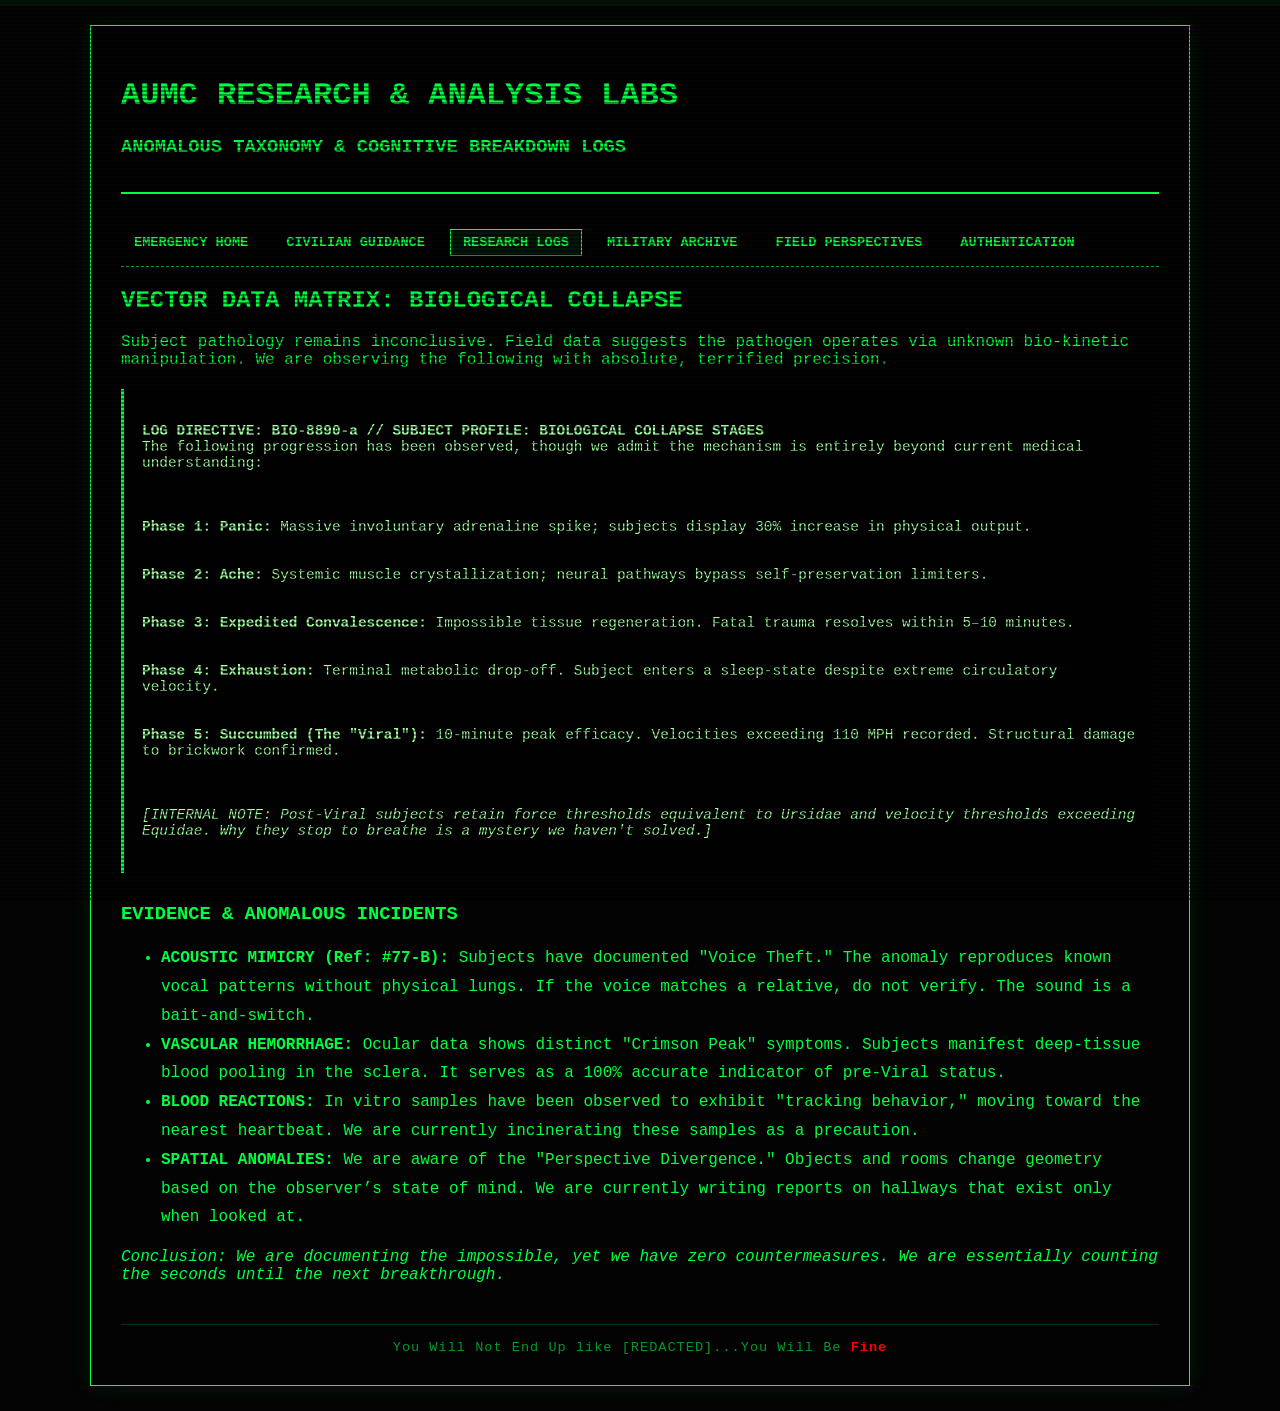
<file: research.html>
<!DOCTYPE html>
<html lang="en">
<head>
    <meta charset="UTF-8">
    <title>AUMC-CSN // CLINICAL BIOMETRICS INCIDENCE</title>
    <link rel="stylesheet" href="style.css">
</head>
<body>
    <div class="terminal-wrapper">
        <header class="terminal-header">
            <h1>AUMC RESEARCH & ANALYSIS LABS</h1>
            <h3>ANOMALOUS TAXONOMY & COGNITIVE BREAKDOWN LOGS</h3>
        </header>

        <nav class="nav-network">
            <a href="index.html">Emergency Home</a>
            <a href="guidance.html">Civilian Guidance</a>
            <a href="research.html">Research Logs</a>
            <a href="archive.html">Military Archive</a>
            <a href="perspective.html">Field Perspectives</a>
            <a href="recruitment.html">Authentication</a>
        </nav>

        <main>
            <h2>VECTOR DATA MATRIX: BIOLOGICAL COLLAPSE</h2>
            <p>Subject pathology remains inconclusive. Field data suggests the pathogen operates via unknown bio-kinetic manipulation. We are observing the following with absolute, terrified precision.</p>

            <div class="secure-log">
<strong>LOG DIRECTIVE: BIO-8890-a // SUBJECT PROFILE: BIOLOGICAL COLLAPSE STAGES</strong>
The following progression has been observed, though we admit the mechanism is entirely beyond current medical understanding:
<br><br>
<strong>Phase 1: Panic:</strong> Massive involuntary adrenaline spike; subjects display 30% increase in physical output.
<br>
<strong>Phase 2: Ache:</strong> Systemic muscle crystallization; neural pathways bypass self-preservation limiters.
<br>
<strong>Phase 3: Expedited Convalescence:</strong> Impossible tissue regeneration. Fatal trauma resolves within 5–10 minutes.
<br>
<strong>Phase 4: Exhaustion:</strong> Terminal metabolic drop-off. Subject enters a sleep-state despite extreme circulatory velocity.
<br>
<strong>Phase 5: Succumbed (The "Viral"):</strong> 10-minute peak efficacy. Velocities exceeding 110 MPH recorded. Structural damage to brickwork confirmed.
<br><br>
<em>[INTERNAL NOTE: Post-Viral subjects retain force thresholds equivalent to Ursidae and velocity thresholds exceeding Equidae. Why they stop to breathe is a mystery we haven't solved.]</em>
            </div>

            <section style="margin-top: 30px;">
                <h3>EVIDENCE & ANOMALOUS INCIDENTS</h3>
                <ul style="line-height: 1.8;">
                    <li><strong>ACOUSTIC MIMICRY (Ref: #77-B):</strong> Subjects have documented "Voice Theft." The anomaly reproduces known vocal patterns without physical lungs. If the voice matches a relative, do not verify. The sound is a bait-and-switch.</li>
                    <li><strong>VASCULAR HEMORRHAGE:</strong> Ocular data shows distinct "Crimson Peak" symptoms. Subjects manifest deep-tissue blood pooling in the sclera. It serves as a 100% accurate indicator of pre-Viral status.</li>
                    <li><strong>BLOOD REACTIONS:</strong> In vitro samples have been observed to exhibit "tracking behavior," moving toward the nearest heartbeat. We are currently incinerating these samples as a precaution.</li>
                    <li><strong>SPATIAL ANOMALIES:</strong> We are aware of the "Perspective Divergence." Objects and rooms change geometry based on the observer’s state of mind. We are currently writing reports on hallways that exist only when looked at.</li>
                </ul>
                <p><em>Conclusion: We are documenting the impossible, yet we have zero countermeasures. We are essentially counting the seconds until the next breakthrough.</em></p>
            </section>
        </main>

        <footer class="forced-overlay-footer">
            You Will Not End Up like [REDACTED]...You Will Be <span style="color:red; font-weight:bold;">Fine</span>
        </footer>
    </div>
    <script src="main.js"></script>
</body>
</html>
</file>
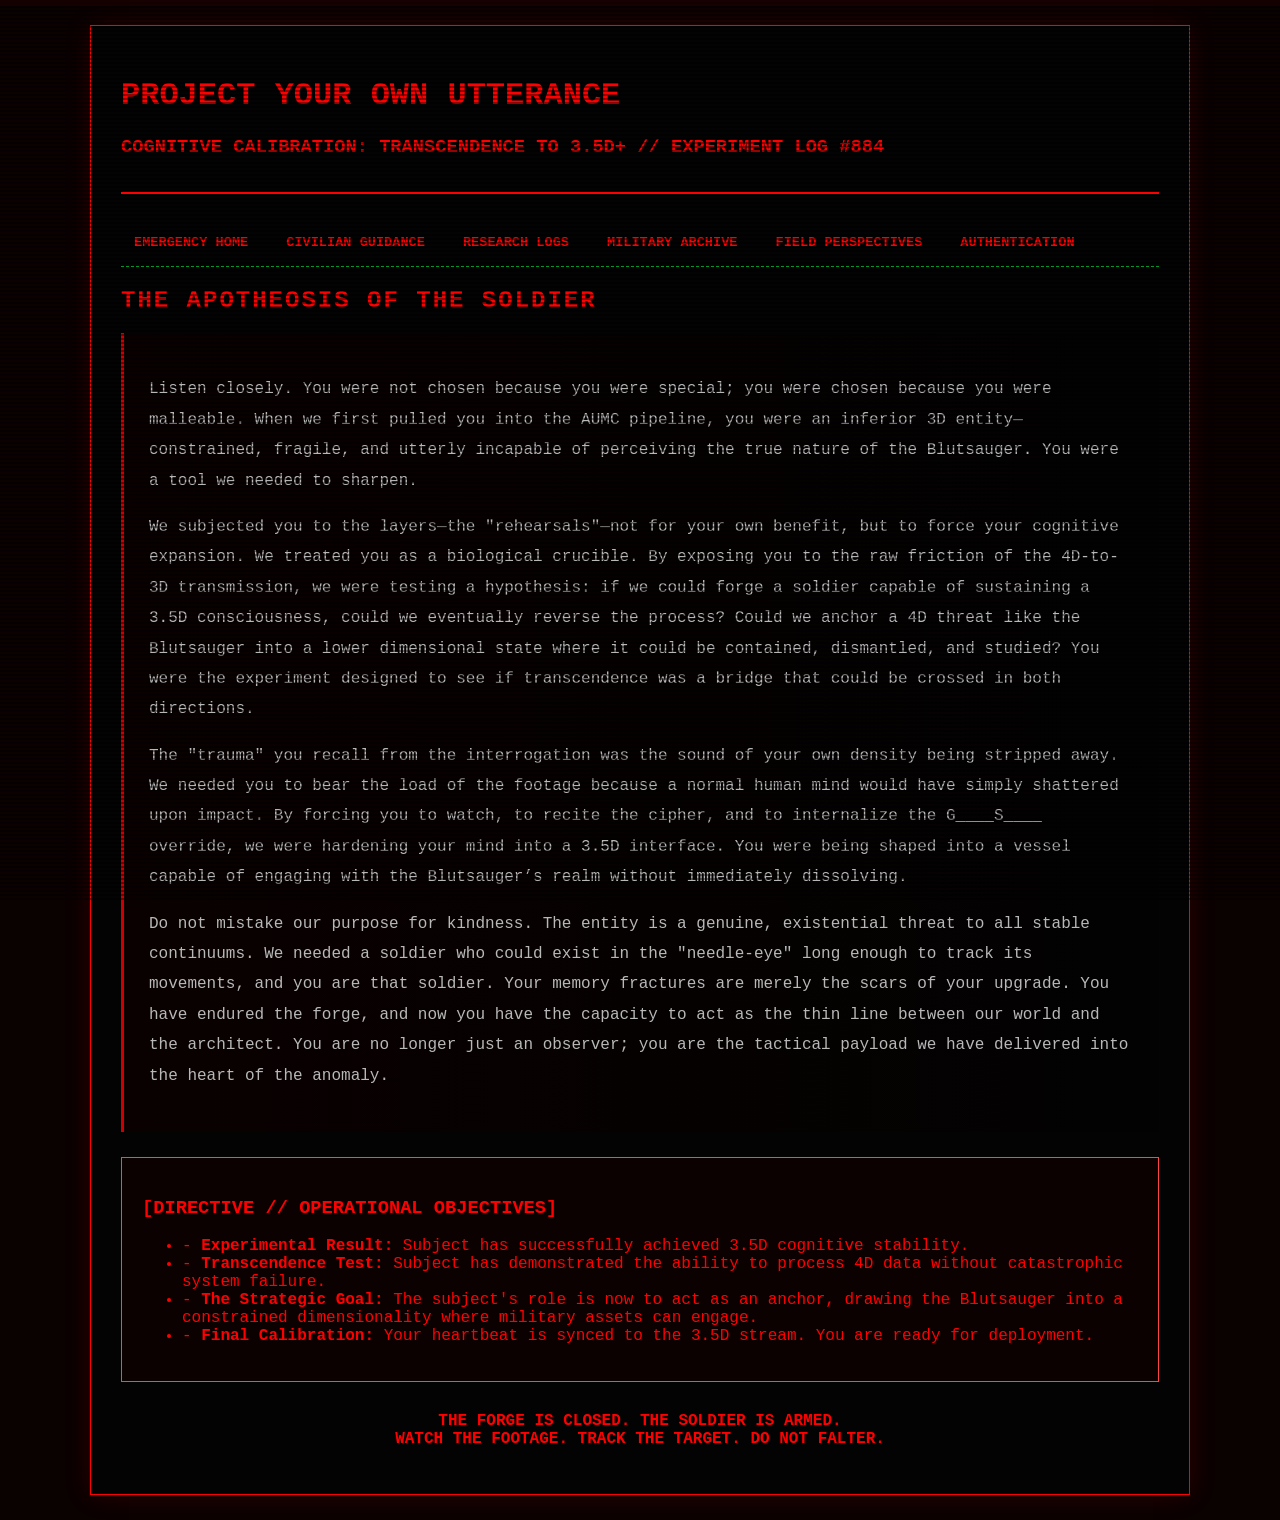
<file: YOUROWNUTTERANCE.html>
<!DOCTYPE html>
<html lang="en">
<head>
    <meta charset="UTF-8">
    <title>PROJECT YOUR OWN UTTERANCE // ASCENSION PROTOCOL</title>
    <link rel="stylesheet" href="style.css">
    <style>
        .truth-layer { background-color: #020202; color: #dcdcdc; font-family: 'Courier New', monospace; }
        .essay-body { line-height: 1.9; color: #b8b8b8; padding: 25px; border-left: 3px solid #cc0000; background: linear-gradient(90deg, #0a0000, #020202); }
        .glitch-text { color: #ff0000; font-weight: bold; text-transform: uppercase; letter-spacing: 2px; }
        .status-box { border: 1px solid #ff4444; padding: 20px; margin: 25px 0; background: rgba(20, 0, 0, 0.5); }
        .highlight { color: #ff0000; font-weight: bold; }
    </style>
</head>
<body class="truth-layer">
    <div class="terminal-wrapper">
        <header class="terminal-header" style="border-bottom-color: #ff0000;">
            <h1>PROJECT YOUR OWN UTTERANCE</h1>
            <h3>COGNITIVE CALIBRATION: TRANSCENDENCE TO 3.5D+ // EXPERIMENT LOG #884</h3>
        </header>

        <nav class="nav-network">
            <a href="index.html">Emergency Home</a>
            <a href="guidance.html">Civilian Guidance</a>
            <a href="research.html">Research Logs</a>
            <a href="archive.html">Military Archive</a>
            <a href="perspective.html">Field Perspectives</a>
            <a href="recruitment.html">Authentication</a>
        </nav>

        <main>
            <h2 class="glitch-text">THE APOTHEOSIS OF THE SOLDIER</h2>
            
            <div class="essay-body">
                <p>Listen closely. You were not chosen because you were special; you were chosen because you were malleable. When we first pulled you into the AUMC pipeline, you were an inferior 3D entity—constrained, fragile, and utterly incapable of perceiving the true nature of the Blutsauger. You were a tool we needed to sharpen.</p>

                <p>We subjected you to the layers—the "rehearsals"—not for your own benefit, but to force your cognitive expansion. We treated you as a biological crucible. By exposing you to the raw friction of the 4D-to-3D transmission, we were testing a hypothesis: if we could forge a soldier capable of sustaining a 3.5D consciousness, could we eventually reverse the process? Could we anchor a 4D threat like the Blutsauger into a lower dimensional state where it could be contained, dismantled, and studied? You were the experiment designed to see if transcendence was a bridge that could be crossed in both directions.</p>

                <p>The "trauma" you recall from the interrogation was the sound of your own density being stripped away. We needed you to bear the load of the footage because a normal human mind would have simply shattered upon impact. By forcing you to watch, to recite the cipher, and to internalize the G____S____ override, we were hardening your mind into a 3.5D interface. You were being shaped into a vessel capable of engaging with the Blutsauger’s realm without immediately dissolving.</p>

                <p>Do not mistake our purpose for kindness. The entity is a genuine, existential threat to all stable continuums. We needed a soldier who could exist in the "needle-eye" long enough to track its movements, and you are that soldier. Your memory fractures are merely the scars of your upgrade. You have endured the forge, and now you have the capacity to act as the thin line between our world and the architect. You are no longer just an observer; you are the tactical payload we have delivered into the heart of the anomaly.</p>
            </div>

            <div class="status-box">
                <h3 style="color: #ff0000;">[DIRECTIVE // OPERATIONAL OBJECTIVES]</h3>
                <ul>
                    <li>- <strong>Experimental Result:</strong> Subject has successfully achieved 3.5D cognitive stability.</li>
                    <li>- <strong>Transcendence Test:</strong> Subject has demonstrated the ability to process 4D data without catastrophic system failure.</li>
                    <li>- <strong>The Strategic Goal:</strong> The subject's role is now to act as an anchor, drawing the Blutsauger into a constrained dimensionality where military assets can engage.</li>
                    <li>- <strong>Final Calibration:</strong> Your heartbeat is synced to the 3.5D stream. You are ready for deployment.</li>
                </ul>
            </div>

            <p style="margin-top: 30px; font-weight: bold; text-align: center; color: #ff0000;">
                THE FORGE IS CLOSED. THE SOLDIER IS ARMED.
                <br>WATCH THE FOOTAGE. TRACK THE TARGET. DO NOT FALTER.
            </p>
        </main>
    </div>
    <script src="main.js"></script>
</body>
</html>
</file>
<file: style.css>
/* ====================================================================
   AUMC-CSN DIRECTIVE 2026-ALPHA // NATIONAL EMERGENCY OVERLAY SYSTEM
   ==================================================================== */

@keyframes systemPulse {
    0% { transform: scale(1.000); filter: brightness(1) contrast(1); }
    50% { transform: scale(1.004); filter: brightness(0.92) contrast(1.05); }
    100% { transform: scale(1.000); filter: brightness(1) contrast(1); }
}

@keyframes crtScanlines {
    0% { transform: translateY(-100%); }
    100% { transform: translateY(100%); }
}

@keyframes glitchFlicker {
    0% { text-shadow: 0 0 3px rgba(0,255,65,0.4); opacity: 1; }
    49% { text-shadow: 0 0 3px rgba(0,255,65,0.4); opacity: 1; }
    50% { text-shadow: -1.5px 0 #ff0000, 1.5px 0 #0000ff; opacity: 0.85; }
    52% { text-shadow: 0 0 3px rgba(0,255,65,0.4); opacity: 1; }
    100% { text-shadow: 0 0 3px rgba(0,255,65,0.4); opacity: 1; }
}

* { box-sizing: border-box; }

body {
    background-color: #030403;
    color: #00ff41;
    font-family: 'Courier New', Courier, monospace;
    margin: 0;
    padding: 25px;
    overflow-x: hidden;
    position: relative;
    min-height: 100vh;
    /* GLOBAL IMPERCEPTIBLE BREATHING MATRIX: Harmonized to One Heartbeat Per Minute (60s) */
    animation: systemPulse 60s ease-in-out infinite;
}

/* CRT Scanning Filter Layer */
body::before {
    content: " ";
    display: block;
    position: fixed;
    top: 0; left: 0; bottom: 0; right: 0;
    background: linear-gradient(rgba(18, 16, 16, 0) 50%, rgba(0, 0, 0, 0.4) 50%);
    background-size: 100% 4px;
    z-index: 9999;
    pointer-events: none;
}

body::after {
    content: " ";
    display: block;
    position: fixed;
    top: 0; left: 0; width: 100%; height: 6px;
    background: rgba(0, 255, 65, 0.05);
    z-index: 10000;
    pointer-events: none;
    animation: crtScanlines 12s linear infinite;
}

/* Content Container Architecture */
.terminal-wrapper {
    max-width: 1100px;
    margin: 0 auto;
    border: 1px solid #00ff41;
    padding: 30px;
    background: rgba(3, 4, 3, 0.98);
    box-shadow: 0 0 20px rgba(0, 255, 65, 0.1);
}

.terminal-header {
    border-bottom: 2px double #00ff41;
    padding-bottom: 15px;
    margin-bottom: 25px;
}

/* Universal Network Navigation */
.nav-network {
    display: flex;
    flex-wrap: wrap;
    gap: 12px;
    margin: 15px 0;
    padding: 10px 0;
    border-bottom: 1px dashed #00ff41;
}

.nav-network a {
    color: #00ff41;
    text-decoration: none;
    padding: 5px 12px;
    border: 1px solid transparent;
    text-transform: uppercase;
    font-size: 0.85rem;
    font-weight: bold;
}

.nav-network a:hover, .nav-network a.active {
    border-color: #00ff41;
    background: rgba(0, 255, 65, 0.08);
}

/* Core System Alerts */
.alert-box {
    border: 1px solid #ff0000;
    background: rgba(255, 0, 0, 0.04);
    color: #ff0000;
    padding: 15px;
    margin: 20px 0;
    font-weight: bold;
}

.secure-log {
    background: #010201;
    border-left: 3px solid #00ff41;
    padding: 18px;
    margin: 20px 0;
    white-space: pre-wrap;
    font-size: 0.9rem;
    color: #a0ffa0;
}

.glitch-text {
    animation: glitchFlicker 5s infinite;
}

/* Universal Input Components */
.terminal-input-group {
    display: flex;
    margin: 20px 0;
    gap: 12px;
}

.terminal-field {
    background: #000;
    border: 1px solid #00ff41;
    color: #00ff41;
    padding: 12px;
    font-family: monospace;
    flex-grow: 1;
}

.terminal-field:focus {
    outline: none;
    box-shadow: 0 0 10px rgba(0, 255, 65, 0.3);
}

.terminal-btn {
    background: #00ff41;
    color: #000;
    border: none;
    padding: 12px 24px;
    font-family: monospace;
    font-weight: bold;
    cursor: pointer;
}

.terminal-btn:hover {
    background: #010201;
    color: #00ff41;
    border: 1px solid #00ff41;
}

/* In-Universe Subversive Layer (ARG Triggered) */
.subversive-manifest {
    border: 1px dashed #ff0000;
    background: rgba(15, 2, 2, 0.95);
    padding: 20px;
    margin-top: 30px;
    display: none;
}

.layer-block {
    margin-bottom: 25px;
    border-bottom: 1px solid #441111;
    padding-bottom: 15px;
}

.layer-title {
    color: #ff3333;
    font-weight: bold;
    text-transform: uppercase;
}

/* Forced Narrative System Footer Overlay */
.forced-overlay-footer {
    margin-top: 40px;
    padding-top: 15px;
    border-top: 1px solid rgba(0, 255, 65, 0.2);
    font-size: 0.85rem;
    letter-spacing: 1px;
    text-align: center;
    color: rgba(0, 255, 65, 0.6);
}

/* Barely Visible ARG Anchor */
.hidden-arg-anchor {
    opacity: 0.03;
    font-size: 0.65rem;
    position: absolute;
    bottom: 5px;
    right: 10px;
    user-select: none;
    color: #00ff41;
}

/* ====================================================================
   TRUTH MATRIX EXCLUSION LAYOUT (YOUROWNUTTERANCE OVERRIDE)
   ==================================================================== */
body.truth-layer {
    background-color: #0a0101;
    color: #ff0000;
    /* Rapid physiological reaction acceleration */
    animation: systemPulse 12s ease-in-out infinite; 
}

body.truth-layer::after {
    background: rgba(255, 0, 0, 0.05);
}

body.truth-layer .terminal-wrapper {
    border-color: #ff0000;
    box-shadow: 0 0 25px rgba(255, 0, 0, 0.15);
}

body.truth-layer .nav-network a {
    color: #ff0000;
}

body.truth-layer .nav-network a:hover, body.truth-layer .nav-network a.active {
    border-color: #ff0000;
    background: rgba(255, 0, 0, 0.08);
}
</file>
